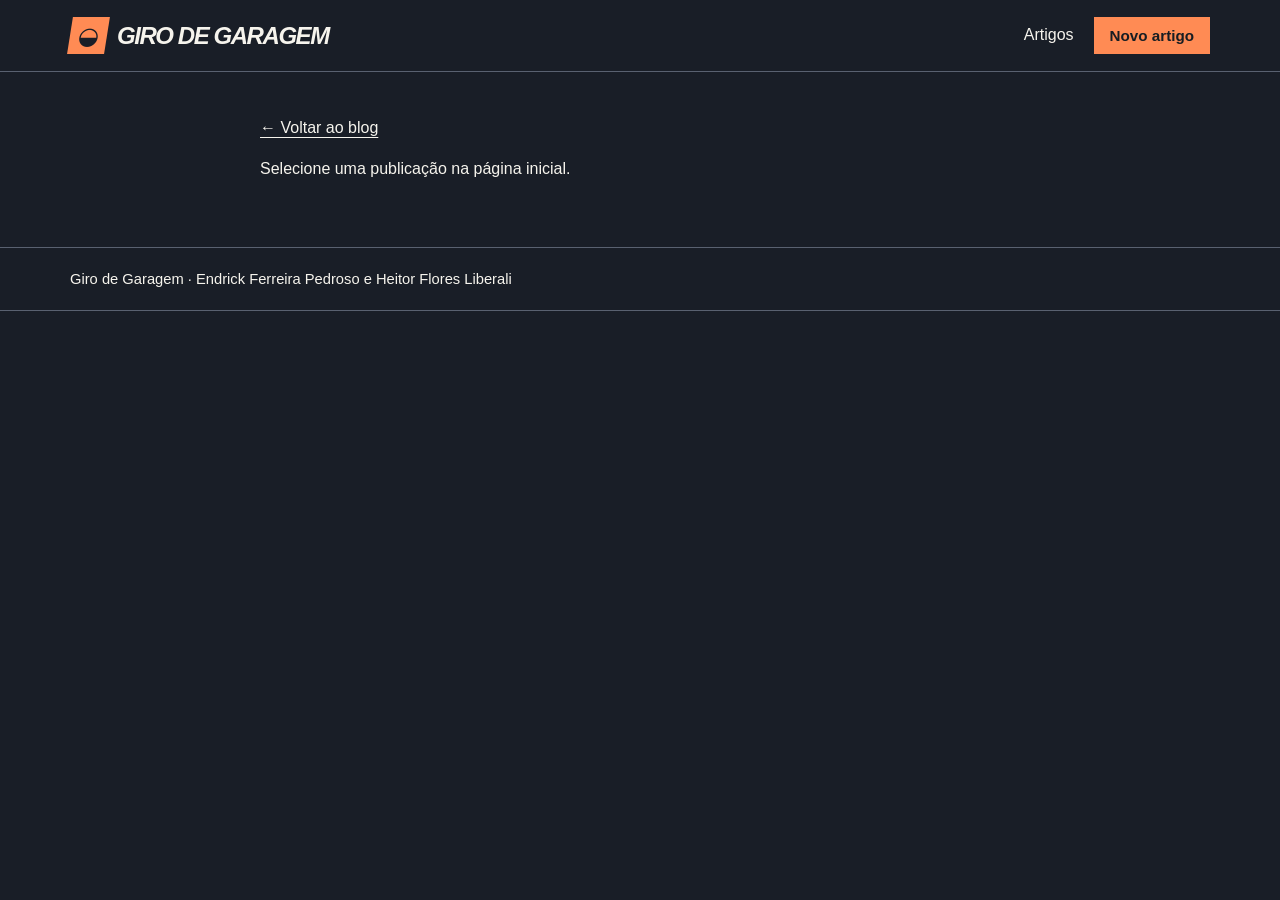
<file: frontend/artigo.html>
<!doctype html>
<html lang="pt-BR">
<head>
  <meta charset="utf-8">
  <meta name="viewport" content="width=device-width,initial-scale=1">
  <title>Leitura · Giro de Garagem</title>
  <link rel="stylesheet" href="garagem.css">
  <script src="painel.js" defer></script>
</head>
<body>
  <header><nav class="wrap" aria-label="Navegação principal">
    <a class="brand" href="./"><span class="mark" aria-hidden="true">◒</span> Giro de Garagem</a>
    <a href="./#acervo">Artigos</a><a class="btn" href="criar.html">Novo artigo</a>
  </nav></header>
  <main class="wrap">
    <article class="reader">
      <a href="./#acervo">← Voltar ao blog</a>
      <p id="aviso" role="status">Carregando artigo…</p>
      <div id="leitura"></div>
    </article>
  </main>
  <footer><div class="wrap">Giro de Garagem · Endrick Ferreira Pedroso e Heitor Flores Liberali</div></footer>
</body>
</html>
</file>
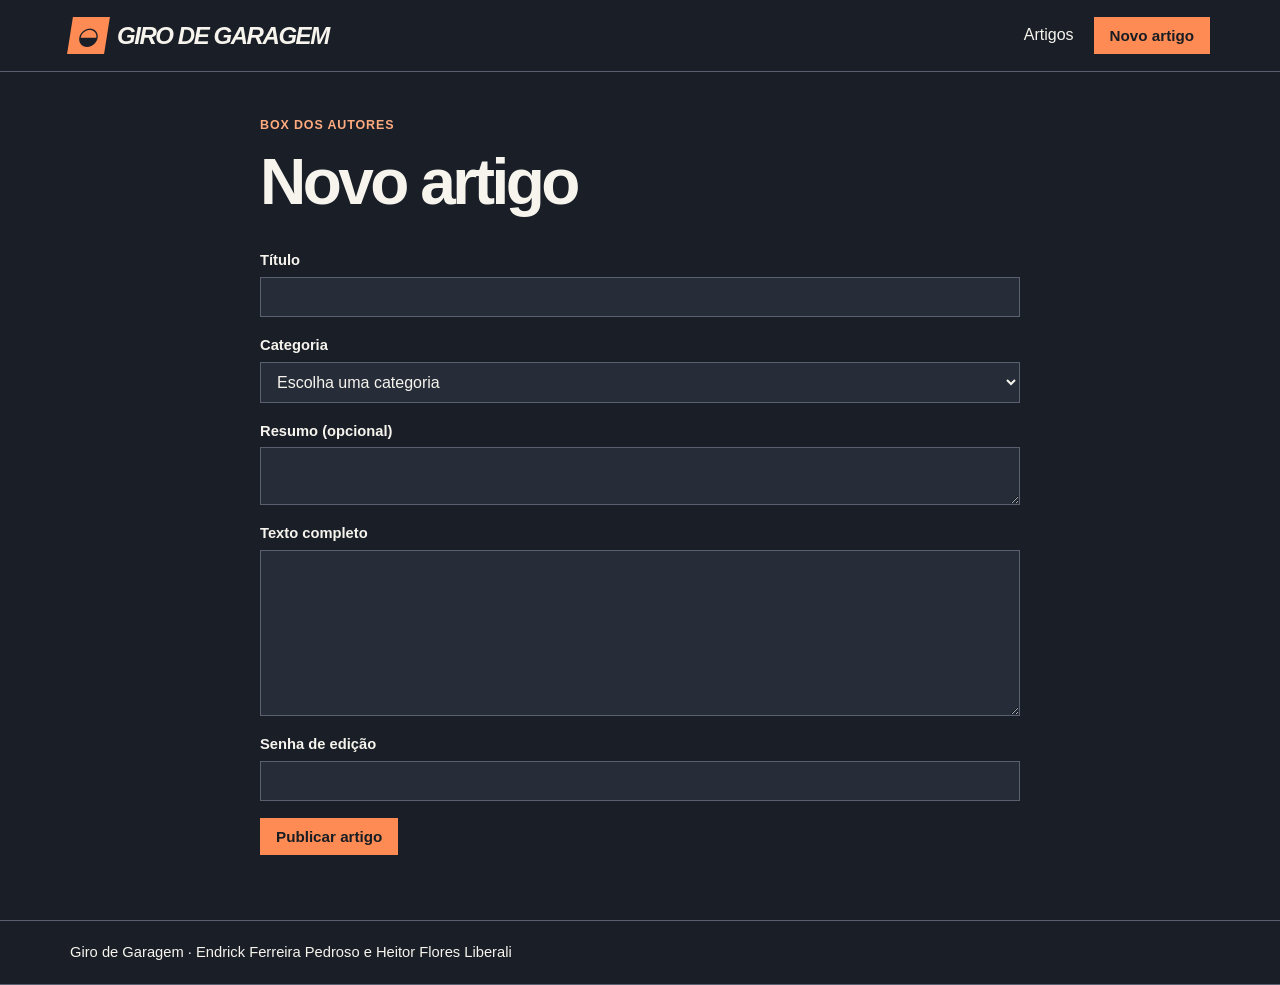
<file: frontend/criar.html>
<!doctype html>
<html lang="pt-BR">
<head>
  <meta charset="utf-8">
  <meta name="viewport" content="width=device-width,initial-scale=1">
  <title>Novo artigo · Giro de Garagem</title>
  <link rel="stylesheet" href="garagem.css">
  <script src="painel.js" defer></script>
</head>
<body>
  <header><nav class="wrap" aria-label="Navegação principal">
    <a class="brand" href="./"><span class="mark" aria-hidden="true">◒</span> Giro de Garagem</a>
    <a href="./#acervo">Artigos</a><a class="btn" href="criar.html">Novo artigo</a>
  </nav></header>
  <main class="wrap">
    <section class="editor">
      <p class="kicker">Box dos autores</p>
      <h1>Novo artigo</h1>
      <form id="editor">
        <label>Título<input name="titulo" required maxlength="200"></label>
        <label>Categoria<select name="categoria" required><option value="">Escolha uma categoria</option><option>Motores</option><option>Comparativos</option><option>Manutenção</option><option>História</option><option>Novidades</option></select></label>
        <label>Resumo (opcional)<textarea name="descricao" rows="2" maxlength="300"></textarea></label>
        <label>Texto completo<textarea name="conteudo" required rows="8"></textarea></label>
        <label>Senha de edição<input name="senha" type="password" required autocomplete="current-password"></label>
        <button type="submit">Publicar artigo</button>
      </form>
      <p id="aviso" role="status"></p>
    </section>
  </main>
  <footer><div class="wrap">Giro de Garagem · Endrick Ferreira Pedroso e Heitor Flores Liberali</div></footer>
</body>
</html>
</file>
<file: frontend/garagem.css>
* { box-sizing: border-box; }
body { margin: 0; background: var(--paper); color: var(--ink); font: 16px/1.55 var(--body); }
a { color: inherit; text-underline-offset: .22em; }
.wrap { width: min(1140px, 92%); margin: auto; }
header, footer { border-bottom: 1px solid var(--line); }
nav { display: flex; align-items: center; gap: 20px; padding: 17px 0; flex-wrap: wrap; }
nav a { text-decoration: none; }
.brand { display: inline-flex; align-items: center; gap: 10px; font: bold 1.5rem var(--head); margin-right: auto; }
.mark { background: var(--ink); color: var(--paper); width: 37px; height: 37px; display: inline-grid; place-items: center; font: 24px Georgia, serif; }
.btn, button { background: var(--accent); color: var(--btntext); padding: 10px 16px; text-decoration: none; border: 0; cursor: pointer; font: bold .95rem var(--body); display: inline-block; }
.btn:hover, button:hover { filter: brightness(.92); }
.hero img { width: 100%; display: block; object-fit: cover; }
h1, h2, h3 { font-family: var(--head); line-height: 1.08; margin: 0 0 .5em; }
h1 { font-size: clamp(2.7rem, 6.7vw, 5.8rem); letter-spacing: -.055em; }
h2 { font-size: clamp(1.65rem, 3vw, 2.5rem); }
h3 { font-size: 1.6rem; }
.kicker, .meta { font-size: .78rem; font-weight: bold; letter-spacing: .07em; text-transform: uppercase; }
.filters { display: flex; gap: 12px; flex-wrap: wrap; align-items: end; margin: 22px 0; }
label { display: grid; gap: 5px; font-size: .92rem; font-weight: bold; }
input, select, textarea { max-width: 100%; min-width: 0; padding: 10px 12px; border: 1px solid var(--line); background: var(--field); color: var(--ink); font: 1rem var(--body); }
textarea { resize: vertical; }
.filters input { width: 100%; }
.filters label:first-child { flex: 1; min-width: min(220px, 100%); }
.card h3 a { text-decoration: none; }
.card h3 a:hover { text-decoration: underline; }
.card p { margin: .7em 0; }
.card .meta { color: var(--tone); }
.message { min-height: 1.4em; }
.editor, .reader { max-width: 760px; margin: 44px auto 65px; }
.editor h1, .reader h1 { font-size: clamp(2.5rem, 5vw, 4.5rem); }
.editor form { display: grid; gap: 17px; }
.editor button { justify-self: start; }
.reader .lead { font-size: 1.3rem; }
.reader .body { white-space: pre-wrap; font-size: 1.15rem; line-height: 1.8; }
.reader, .card { overflow-wrap: anywhere; }
footer { margin-top: 50px; border-top: 1px solid var(--line); padding: 20px 0; font-size: .92rem; }
:focus-visible { outline: 3px solid var(--tone); outline-offset: 3px; }

:root { --paper:#191e27; --ink:#f6f4ed; --accent:#ff8b54; --btntext:#171d23; --tone:#ffab7f; --line:#596170; --field:#262d39; --head:"Arial Narrow",Impact,sans-serif; --body:Arial,sans-serif; }
.brand { text-transform:uppercase; letter-spacing:-.06em; font-style:italic; }
.mark { transform:skew(-9deg); background:var(--accent); }
.hero { display:grid; grid-template-columns: .82fr 1.18fr; align-items:center; margin:24px 0 34px; border-left:5px solid var(--accent); background:#252c39; }
.hero>div { padding:20px 8%; }
.hero img { aspect-ratio:1.8; }
.kicker { color:var(--tone); }
.hero h1,.card h3 { text-transform:uppercase; font-style:italic; }
.collection { display:grid; grid-template-columns:230px 1fr; gap:0 32px; }
.collection aside { border-top:4px solid var(--accent); padding-top:15px; }
.filters { flex-direction:column; align-items:stretch; }
.filters label:first-child { min-width:0; }
.card { border-top:1px solid var(--line); padding:16px 0; display:grid; grid-template-columns: 1fr auto; column-gap:12px; align-items:baseline; }
.card .meta, .card h3 { grid-column:1/-1; }
.card>a { font-family:monospace; color:var(--tone); }

@media (max-width: 720px) {
  .hero, .collection, #lista { grid-template-columns: 1fr; }
  .hero { gap: 14px; }
  .hero img { max-height: 235px; }
  .card:first-child { grid-column:auto; }
  .card { border-right:0; }
  nav { gap:12px; }
  nav .brand { width:100%; }
}
</file>
